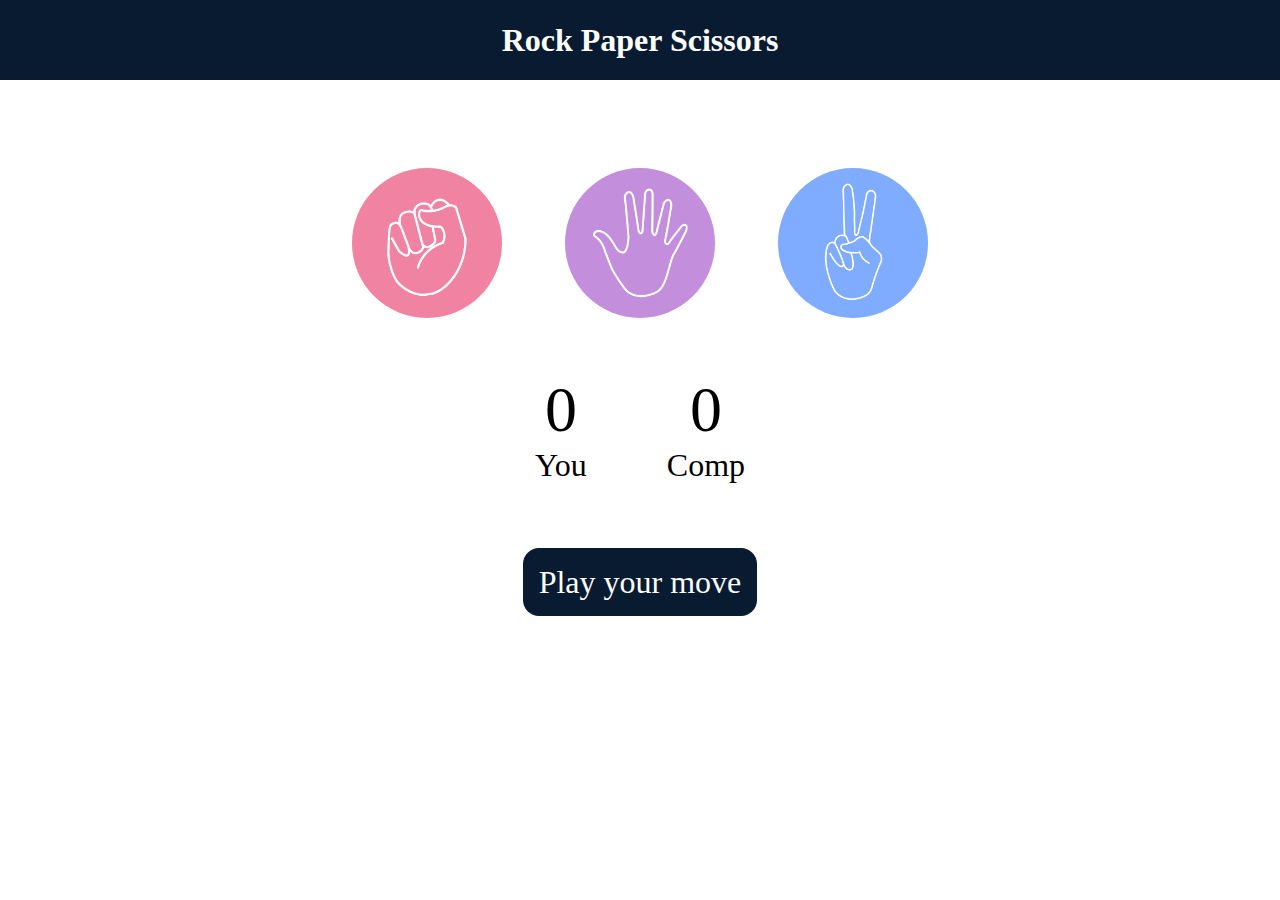
<file: StonePaperScissors/index.html>
<!DOCTYPE html>
<html lang="en">
  <head>
    <meta charset="UTF-8" />
    <meta name="viewport" content="width=device-width, initial-scale=1.0" />
    <title>Rock Paper Scissors Game</title>
    <link rel="stylesheet" href="style.css" />
  </head>
  <body>
    <h1>Rock Paper Scissors</h1>
    <div class="choices">
      <div class="choice" id="rock">
        <img src="./images/rock.png" />
      </div>
      <div class="choice" id="paper">
        <img src="./images/paper.png" />
      </div>
      <div class="choice" id="scissors">
        <img src="./images/scissors.png" />
      </div>
    </div>

    <div class="score-board">
      <div class="score">
        <p id="user-score">0</p>
        <p>You</p>
      </div>
      <div class="score">
        <p id="comp-score">0</p>
        <p>Comp</p>
      </div>
    </div>

    <div class="msg-container">
      <p id="msg">Play your move</p>
    </div>
    <script src="app.js"></script>
  </body>
</html>
</file>
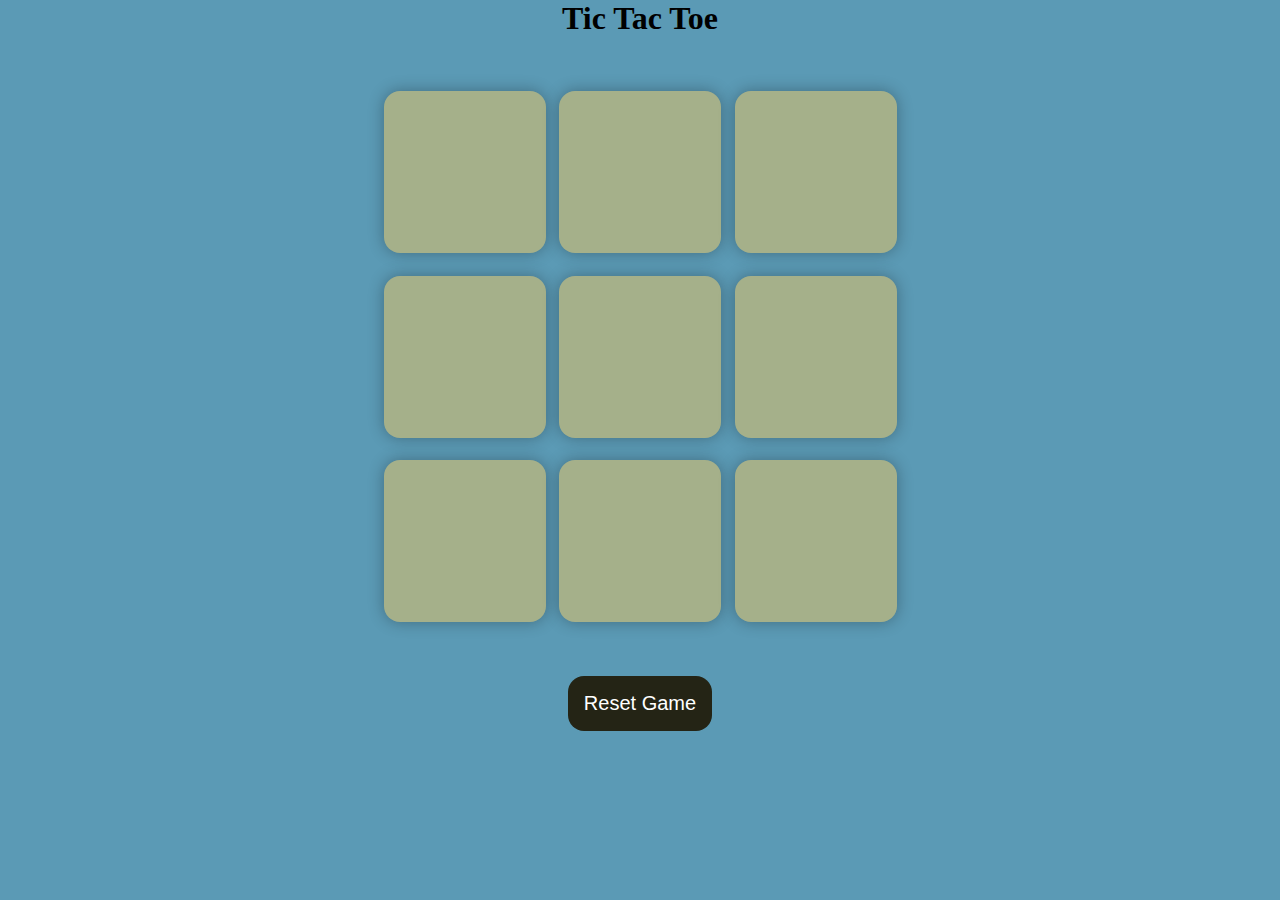
<file: Tic-TacToe/index.html>
<!DOCTYPE html>
<html lang="en">
<head>
    <meta charset="UTF-8">
    <meta name="viewport" content="width=device-width, initial-scale=1.0">
    <title>Tic-tac-Toe-game</title>
    <link rel="stylesheet" href="style.css"/>
</head>
<body>
    <div class="msg-container hide">
      <p id="msg">Winner</p>
      <button id="new-btn">New Game</button>
    </div>
    <main>
      <h1>Tic Tac Toe</h1>
      <div class="container">
        <div class="game">
          <button class="box"></button>
          <button class="box"></button>
          <button class="box"></button>
          <button class="box"></button>
          <button class="box"></button>
          <button class="box"></button>
          <button class="box"></button>
          <button class="box"></button>
          <button class="box"></button>
        </div>
      </div>
      <button id="reset-btn">Reset Game</button>
    </main>
    <script src="app.js"></script>
  </body>
</html>
</file>
<file: StonePaperScissors/style.css>
* {
    margin: 0;
    padding: 0;
    text-align: center;
  }
  
  h1 {
    background-color: #081b31;
    color: #fff;
    height: 5rem;
    line-height: 5rem;
  }
  
  .choice {
    height: 165px;
    width: 165px;
    border-radius: 50%;
    display: flex;
    justify-content: center;
    align-items: center;
  }
  
  .choice:hover {
    cursor: pointer;
    background-color: #081b31;
  }
  
  img {
    height: 150px;
    width: 150px;
    object-fit: cover;
    border-radius: 50%;
  }
  
  .choices {
    display: flex;
    justify-content: center;
    align-items: center;
    gap: 3rem;
    margin-top: 5rem;
  }
  
  .score-board {
    display: flex;
    justify-content: center;
    align-items: center;
    font-size: 2rem;
    margin-top: 3rem;
    gap: 5rem;
  }
  
  #user-score,
  #comp-score {
    font-size: 4rem;
  }
  
  .msg-container {
    margin-top: 5rem;
  }
  
  #msg {
    background-color: #081b31;
    color: #fff;
    font-size: 2rem;
    display: inline;
    padding: 1rem;
    border-radius: 1rem;
  }
</file>
<file: Tic-TacToe/style.css>
* {
    margin: 0;
    padding: 0;
  }
  
  body {
    background-color: #5b9ab5;
    text-align: center;
  }
  
  .container {
    height: 71vh;
    display: flex;
  
    justify-content: center;
    align-items: center;
  }
  
  .game {
    height: 60vmin;
    width: 60vmin;
    display: flex;
    flex-wrap: wrap;
    justify-content: center;
    align-items: center;
    gap: 1.5vmin;
  }
  
  .box {
    height: 18vmin;
    width: 18vmin;
    border-radius: 1rem;
    border: none;
    box-shadow: 0 0 1rem rgba(0, 0, 0, 0.3);
    font-size: 8vmin;
    color: #c08850;
    background-color: #a5b08a;
  }
  
  #reset-btn {
    padding: 1rem;
    font-size: 1.25rem;
    background-color: #242415;
    color: #fff;
    border-radius: 1rem;
    border: none;
  }
  
  #new-btn {
    padding: 1rem;
    font-size: 1.25rem;
    background-color: #191913;
    color: #ffffff;
    border-radius: 1rem;
    border: none;
  }
  
  #msg {
    color: #ffffc7;
    font-size: 5vmin;
  }
  
  .msg-container {
    height: 100vmin;
    display: flex;
    justify-content: center;
    align-items: center;
    flex-direction: column;
    gap: 4rem;
  }
  
  .hide {
    display: none;
  }
</file>
